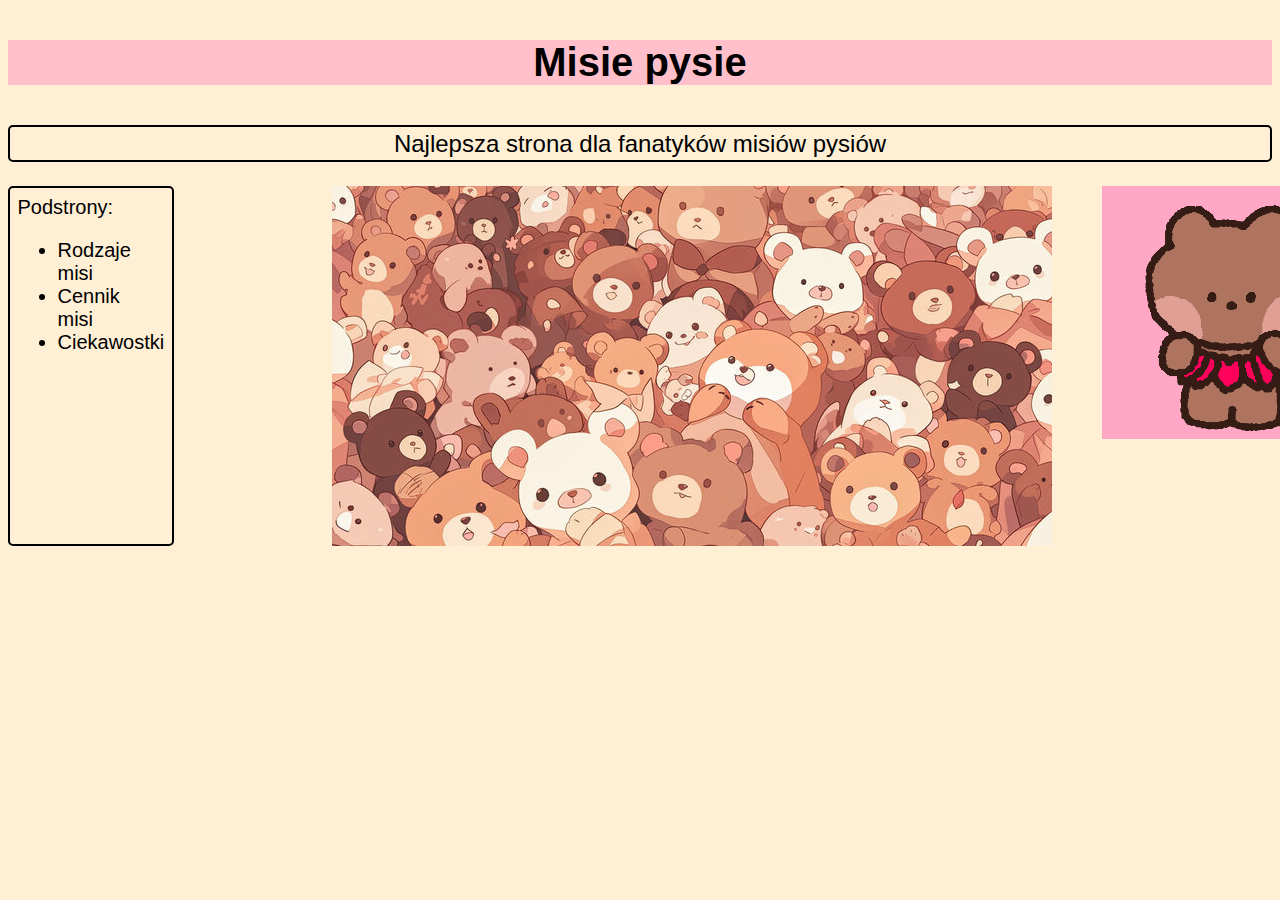
<file: index.html>
<!DOCTYPE html>
<html>
<head>
    <meta charset="utf-8">
    <title>Strona główna</title>
    <link rel="stylesheet" href="styles.css" />
</head>
<body>
    <p class="heading">Misie pysie</p>
    <p class="desc">Najlepsza strona dla fanatyków misiów pysiów</p>

    <div class="container">
        <div class="nav">
            Podstrony: <br/> <ul><li><a class="navlink" href="rodzaje.html">Rodzaje <br> misi</a></li><li><a class="navlink" href="cennik.html">Cennik <br> misi <br> </a></li><li><a class="navlink" href="ciekawostki.html">Ciekawostki</a></li></ul>
        </div>
        <img class="banner" src="zdjecia/baner1.jpg">
        <img class="gif" src="zdjecia/miscute.GIF">
    </div>
</body>
</html>
</file>
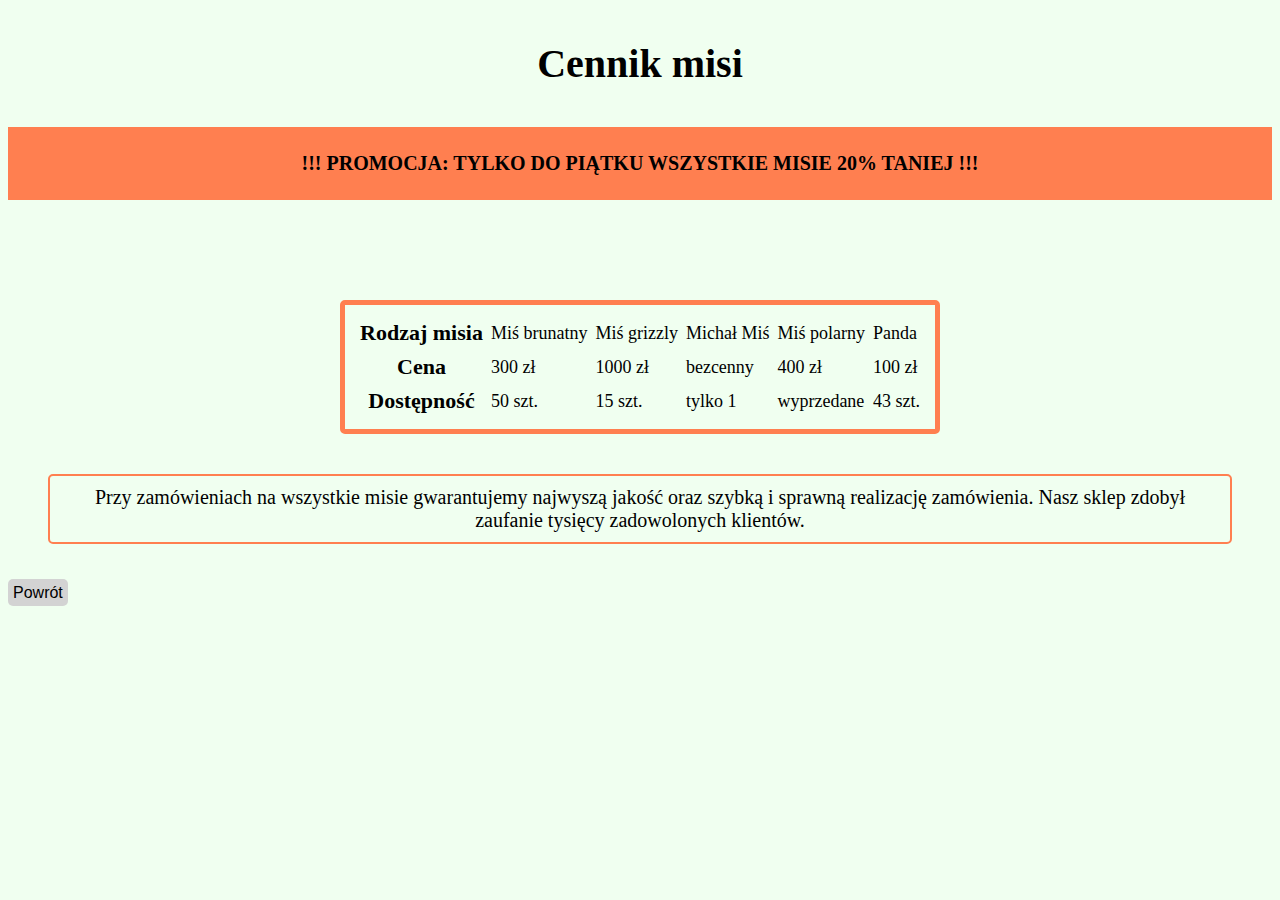
<file: cennik.html>
<!DOCTYPE html>
<html class="background3">
<head>
    <meta charset="UTF-8">
    <title>Cennik misi</title>
    <link rel="stylesheet" href="styles.css" />
</head>
<body>
    <p class="heading2 heading3">Cennik misi</p>

    <div class="ad">!!! PROMOCJA: TYLKO DO PIĄTKU WSZYSTKIE MISIE 20% TANIEJ !!!</div>

    <div class="tablecont">
        <table class="table">
            <tr>
                <th>Rodzaj misia</th>
                <td>Miś brunatny</td>
                <td>Miś grizzly</td>
                <td>Michał Miś</td>
                <td>Miś polarny</td>
                <td>Panda</td>
            </tr>
    
            <tr>
                <th>Cena</th>
                <td>300 zł</td>
                <td>1000 zł</td>
                <td>bezcenny</td>
                <td>400 zł</td>
                <td>100 zł</td>
            </tr>
    
            <tr>
                <th>Dostępność</th>
                <td>50 szt.</td>
                <td>15 szt.</td>
                <td>tylko 1</td>
                <td>wyprzedane</td>
                <td>43 szt.</td>
            </tr>
        </table>    
    </div>

    <div class="info">
        Przy zamówieniach na wszystkie misie gwarantujemy najwyszą jakość oraz szybką i sprawną realizację zamówienia. Nasz sklep zdobył zaufanie tysięcy zadowolonych klientów.
    </div>

    <a class="backbtn" href="index.html">Powrót</a>
</body>
</html>
</file>
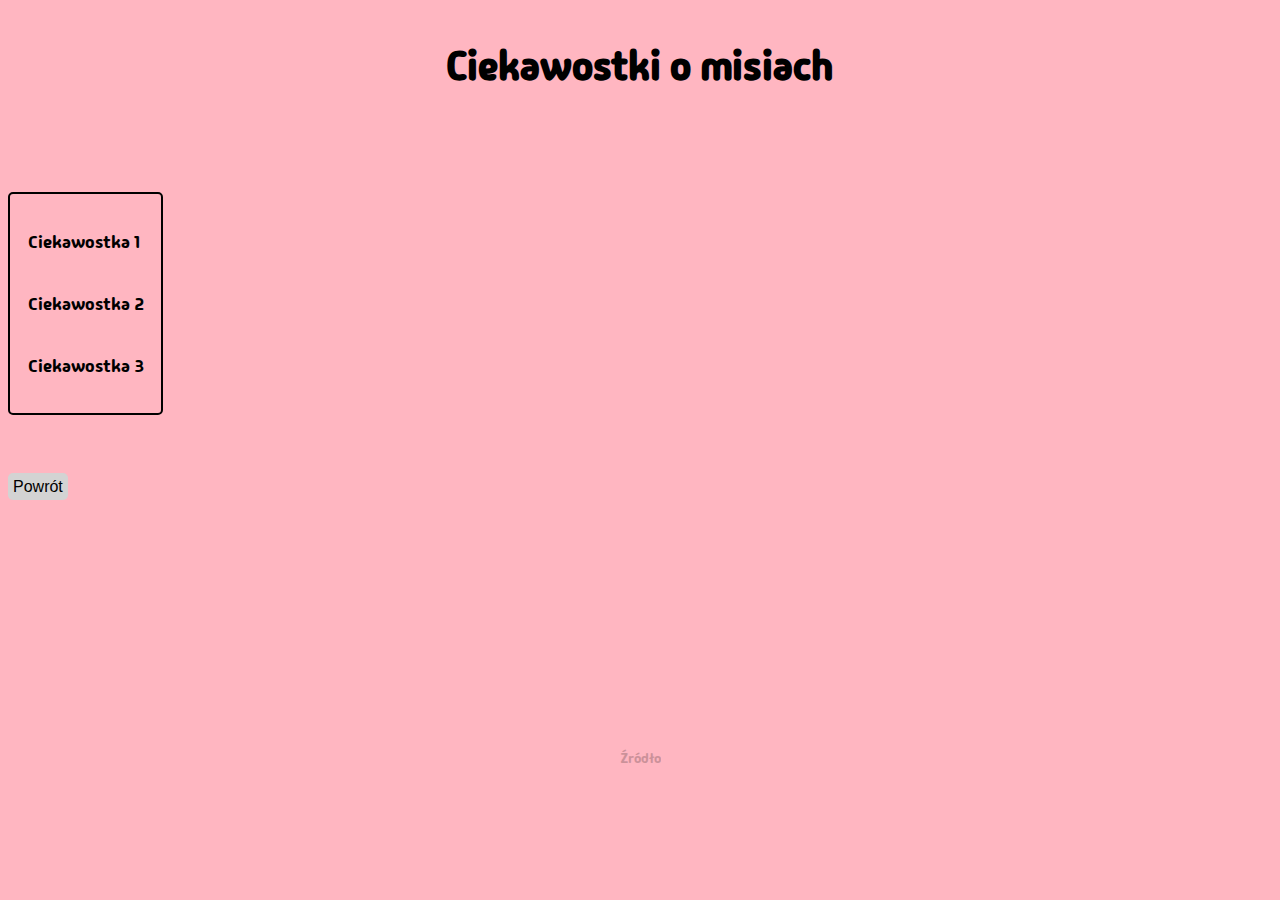
<file: ciekawostki.html>
<!DOCTYPE html>
<html class="background4">
<head>
    <meta charset="UTF-8">
    <title>Ciekawostki</title>
    <link rel="stylesheet" href="styles.css">
    <script src="script.js" defer></script>

    <link rel="preconnect" href="https://fonts.googleapis.com">
    <link rel="preconnect" href="https://fonts.gstatic.com" crossorigin>
    <link href="https://fonts.googleapis.com/css2?family=Madimi+One&display=swap" rel="stylesheet">
</head>
<body>
    <p class="heading4">Ciekawostki o misiach</p>

    <div class="container">
        <div class="nav">
            <p id="factbtn1" class="factbtn">Ciekawostka 1</p>
            <p id="factbtn2" class="factbtn">Ciekawostka 2</p>
            <p id="factbtn3" class="factbtn">Ciekawostka 3</p>
        </div>
    
        <div id="display"></div>
    </div>

    <a class="backbtn" href="index.html">Powrót</a>

    <div class="sourcecont">
        <a class="source" href="https://ciekawostki.online/ciekawostki/73/o-niedzwiedziach/">Źródło</a>
    </div>
</body>
</html>
</file>
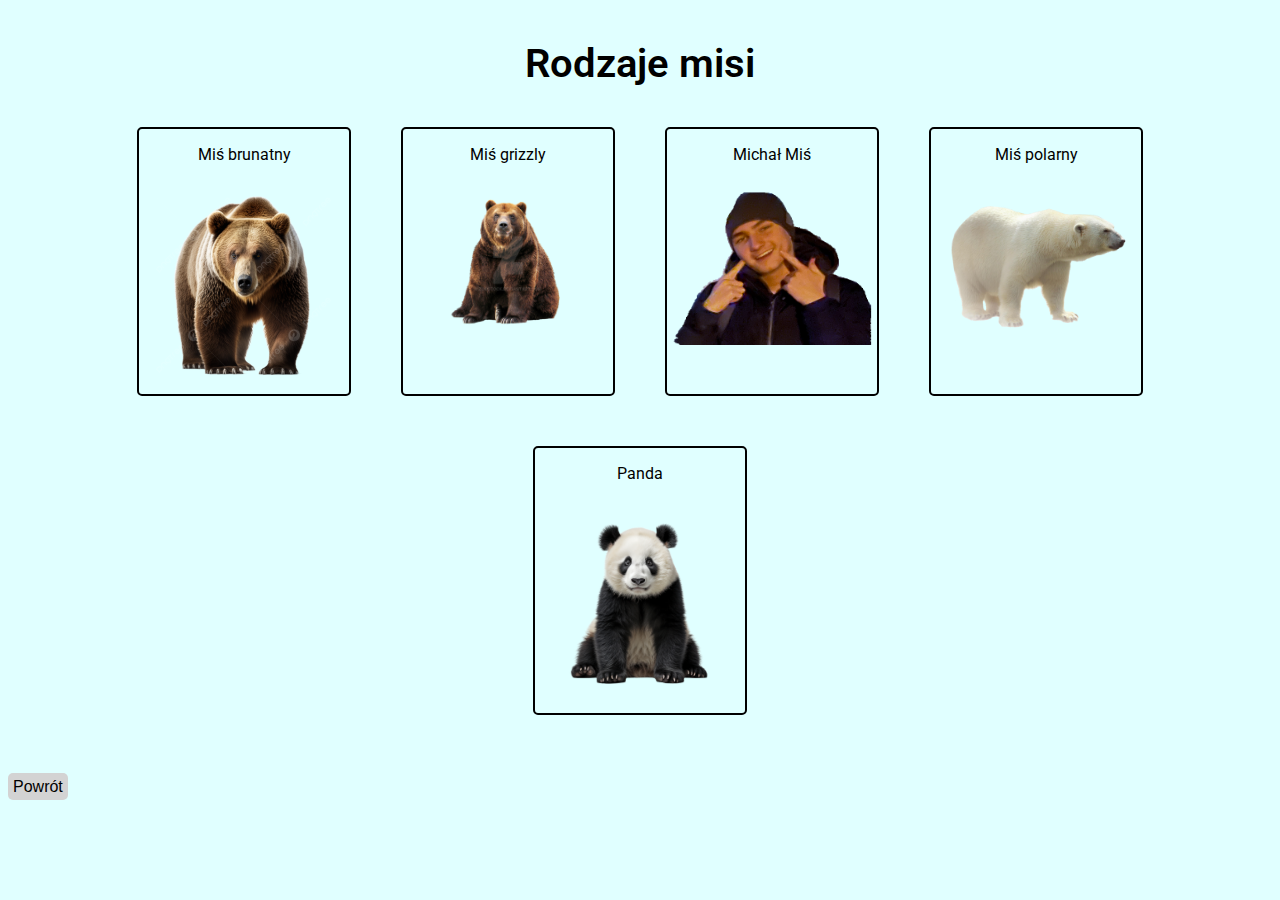
<file: rodzaje.html>
<!DOCTYPE html>
<html class="background2">
<head>
    <meta charset="utf-8">
    <title>Rodzaje misi</title>
    <link rel="stylesheet" href="styles.css" />

    <link rel="preconnect" href="https://fonts.googleapis.com">
    <link rel="preconnect" href="https://fonts.gstatic.com" crossorigin>
    <link href="https://fonts.googleapis.com/css2?family=Roboto:ital,wght@0,100;0,300;0,400;0,500;0,700;0,900;1,100;1,300;1,400;1,500;1,700;1,900&display=swap" rel="stylesheet">
</head>
<body>
    <p class="heading2">Rodzaje misi</p>

    <div class="gallery">
        <div class="box">
            <a href="https://pl.wikipedia.org/wiki/Niedźwiedź_brunatny">
                <p class="boxtxt">Miś brunatny</p>
                <img class="thumbnail" src="zdjecia/brunatny.png">
            </a>
        </div>
        <div class="box">
            <a href="https://pl.wikipedia.org/wiki/Niedźwiedź_grizli">
                <p class="boxtxt">Miś grizzly</p>
                <img class="thumbnail" src="zdjecia/grizzly.png">
            </a>
        </div>

        <div class="box">
            <a href="https://youtu.be/dQw4w9WgXcQ?si=QWfGpuJy_p-T7aIi">
                <p class="boxtxt">Michał Miś</p>
                <img class="thumbnail" src="zdjecia/uwumichal2.png">
            </a>
        </div>

        <div class="box">
            <a href="https://pl.wikipedia.org/wiki/Niedźwiedź_polarny">
                <p class="boxtxt">Miś polarny</p>
                <img class="thumbnail" src="zdjecia/polarny.png">
            </a>
        </div>

        <div class="box">
            <a href="https://pl.wikipedia.org/wiki/Fiat_Panda">
                <p class="boxtxt">Panda</p>
                <img class="thumbnail" src="zdjecia/panda.png">
            </a>
        </div>
    </div>

    <a class="backbtn" href="index.html">Powrót</a>
</body>
</html>
</file>
<file: styles.css>
html {
    width: 100%;
    height: 100%;
    background-color: papayawhip;
}

a {
    text-decoration: none;
    color: black;
}

.background2 {
    width: 100%;
    height: 100%;
    background-color: lightcyan;
}

.background3 {
    width: 100%;
    height: 100%;
    background-color: honeydew;
}

.background4 {
    width: 100;
    height: 100%;
    background-color: lightpink;
}

.heading {
    text-align: center;
    background-color: pink;
    font-family: Arial, Helvetica, sans-serif;
    font-size: 2.5em;
    font-weight: 600;
}

.heading2 {
    text-align: center;
    font-family: "Roboto";
    font-size: 2.5em;
    font-weight: 600;
}

.heading3 {
    font-family: 'Times New Roman', Times, serif;
}

.heading4 {
    font-family: 'Madimi One';
    font-weight: 600;
    font-size: 2.5em;
    text-align: center;
    margin-bottom: 2.5em;   
}

.desc {
    text-align: center;
    font-size: 1.5em;
    font-weight: 400;
    font-family: Arial Arial, Helvetica, sans-serif;
    padding: 2.5px;
    border: 2px solid black;
    border-radius: 5px;
}

.container {
    display: flex;
    margin-bottom: 5%;
}

.nav {
    font-family: Arial Arial, Helvetica, sans-serif;
    font-size: 1.25em;
    margin-right: 12.5%;
    border: 2px solid black;
    border-radius: 5px;
    padding: 7.5px;
}

.navlink {
    font-family: Arial, Helvetica, sans-serif;
}

.navlink:hover {
    text-shadow: 1px 0;
}

.banner {
    width: 80%;
    height: auto;
}

.gallery {
    display: flex;
    flex-wrap: wrap;
    gap: 50px;
    justify-content: center;
    margin-bottom: 5%;
}

.box {
    display: flex;
    flex-direction: column;
    gap: 5px;
    border: 2.5px solid black;
    border-radius: 5px;
}

.boxtxt {
    font-family: "Roboto";
    text-align: center;
}

.thumbnail {
    width: 200px;
    height: auto;
    margin: 5px;
}

.table {
    border: 5px solid coral;
    border-radius: 5px;
    padding: 10px;
}

th {
    font-size: 22px;
    padding: 3px;
}

td {
    font-size: 18px;
    padding: 3px;
}

.tablecont {
    display: flex;
    justify-content: center;
    align-items: center;
}

.info {
    font-size: 20px;
    border: 2.5px solid coral;
    border-radius: 5px;
    margin: 2em;
    padding: 0.5em;
    text-align: center;
}

.ad {
    background-color: coral;
    padding: 1.25em;
    text-align: center;
    margin-bottom: 5em;
    font-size: 1.25em;
    font-weight: 600;
}

.backbtn {
    background-color: lightgrey;
    padding: 5px;
    border-radius: 5px;
    font-family: Arial, Helvetica, sans-serif;
}

.factbtn {
    font-family: 'Madimi One';
    font-size: 18px;
    padding: 10px;
}

.factbtn:hover {
    text-shadow: 1px 0;
}

#display {
    font-family: 'Madimi One';
    text-align: center;
    font-size: 22px;
    width: 50%;
    margin-left: 2.5%;
}

.source {
    font-family: 'Madimi One';
    text-align: center;
    font-size: 14px;
    opacity: 0.2;
}

.sourcecont {
    display: flex;
    margin-top: 20%;
    justify-content: center;
    align-items: center;
}

.gif {
    width: 20%;
    height: 20%;
    margin-left: 50px;
}
</file>
